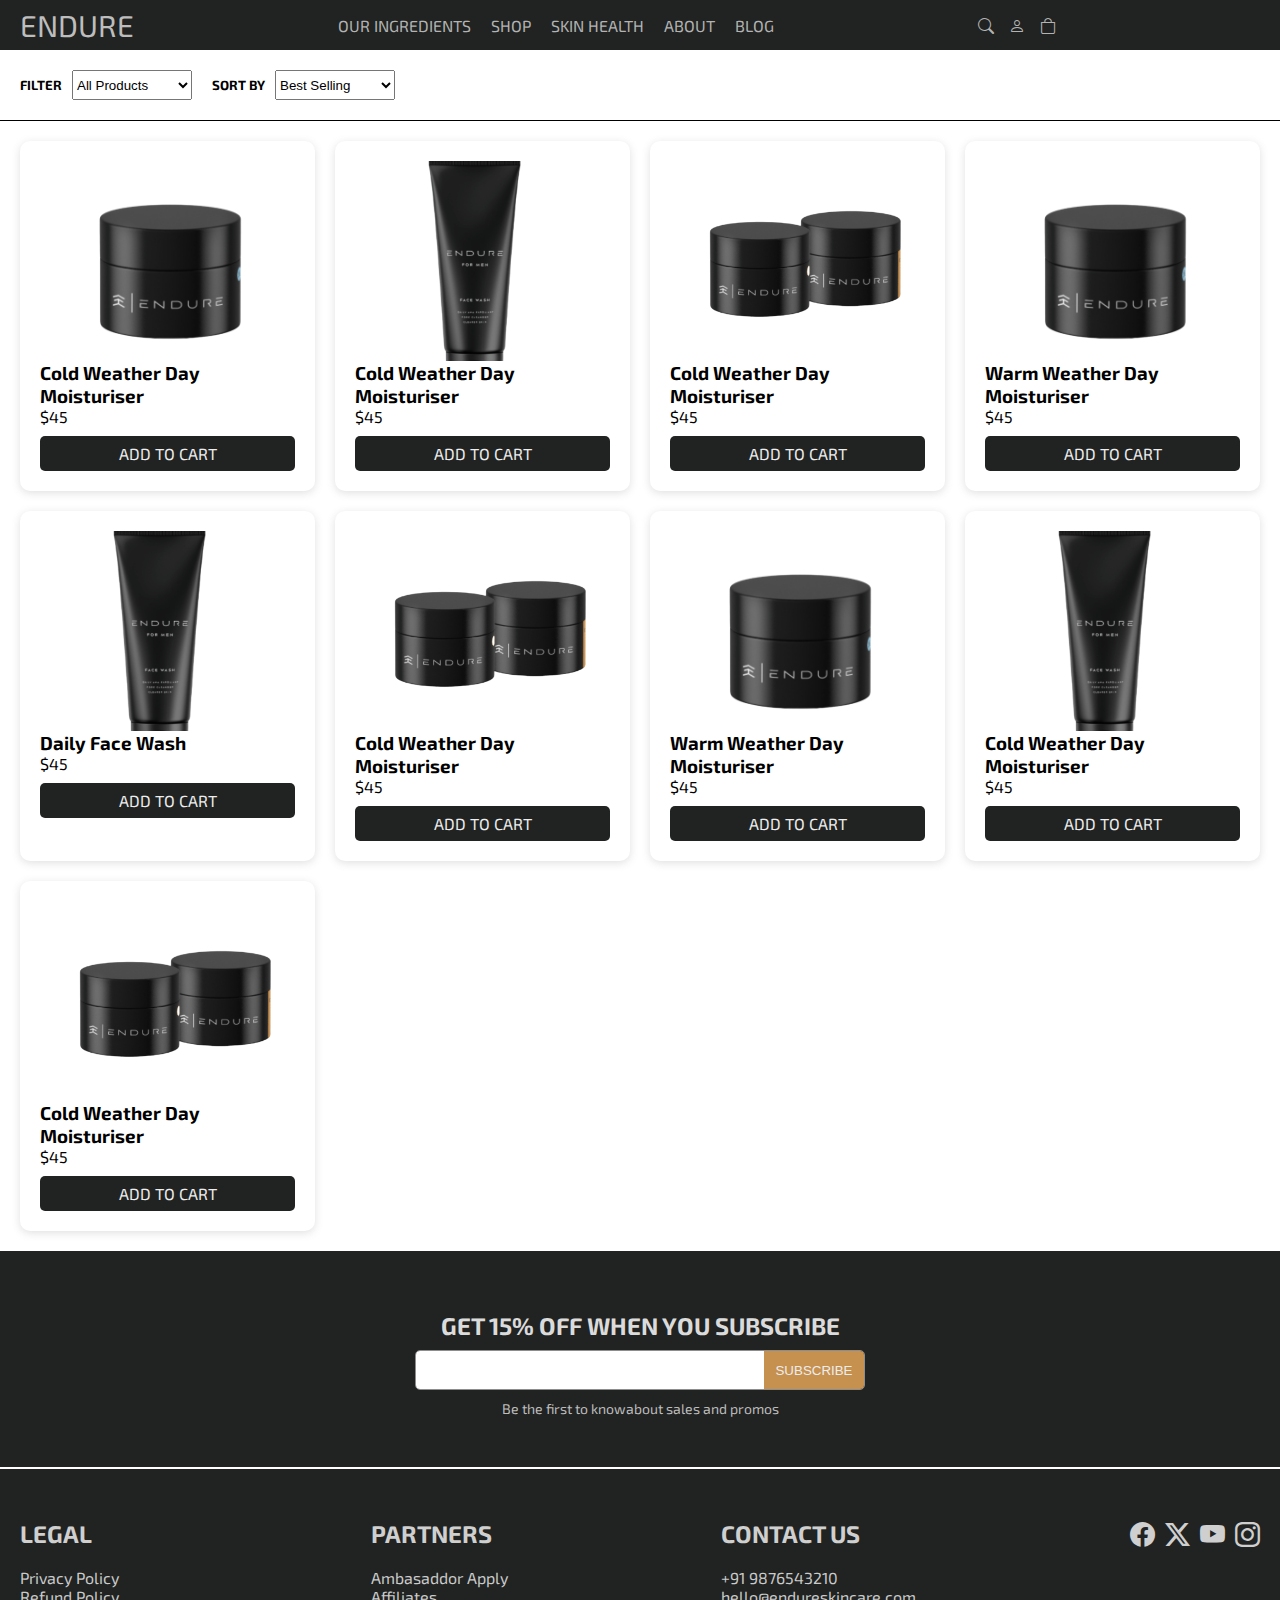
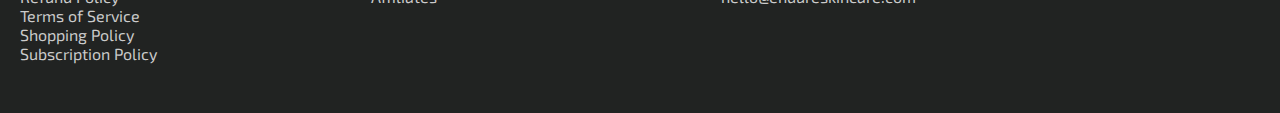
<file: products.html>
<!DOCTYPE html>
<html lang="en">
    <head>
        <meta charset="UTF-8">
        <meta name="viewport" content="width=device-width, initial-scale=1.0">
        <title>Mens Cosmetics</title>
    
    
    
        <!-- Google Fonts -->
        <link rel="preconnect" href="https://fonts.googleapis.com">
        <link rel="preconnect" href="https://fonts.gstatic.com" crossorigin>
        <link href="https://fonts.googleapis.com/css2?family=Exo+2&display=swap" rel="stylesheet">
    
        <!-- Bootstraps Icons -->
        <link rel="stylesheet" href="https://cdn.jsdelivr.net/npm/bootstrap-icons@1.11.2/font/bootstrap-icons.min.css">
    
        <!-- Custom Css -->
        <link rel="stylesheet" href="./assets/css/products.css">
    </head>
<body>
    
    <header>
        <!-- Navbar -->
        <nav>
            <!-- logo -->
            <div class="nav-logo">
                <a href="./index.html">ENDURE</a>
            </div>
            <!-- Navbar List  -->
            <ul class="nav-list">
                <li class="nav-list-items">
                    <a href="#ingredients">OUR INGREDIENTS</a>
                </li>
                <li class="nav-list-items">
                    <a href="./products.html">SHOP</a>
                </li>
                <li class="nav-list-items">
                    <a href="./index.html">SKIN HEALTH</a>
                </li>
                <li class="nav-list-items">
                    <a href="#about-us">ABOUT</a>
                </li>
                <li class="nav-list-items">
                    <a href="#">BLOG</a>
                </li>
            </ul>
            <!-- Nav user Stuffs -->
            <div class="nav-user-stuffs">
                <!-- Search Icon -->
                <i class="bi bi-search"></i>
                <!-- User iCon -->
                <i class="bi bi-person"></i>
                <!-- Cart Icon -->
                <i class="bi bi-bag"></i>
            </div>

            <!-- For responsive -->
            <div class="responsive-list-container" id="responsive-list">
                <ul class="resp-nav-list">
                    <a href="#" id="close-btn">
                        <i class="bi bi-x-circle"></i>
                    </a>

                    <li><a href="#ingredients">Our Ingredients</a></li>
                    <li><a href="./products.html">Shop</a></li>
                    <li><a href="./products.html">Skin Health</a></li>
                    <li><a href="#about-us">About</a></li>
                    <li><a href="./index.html">Blog</a></li>

                </ul>
            </div>

            <a href="#responsive-list"><i class="bi bi-three-dots-vertical"></i></a>
        </nav>
    </header>

    <main>
        <div class="filter-container">
            <div class="filter">
                <h5>FILTER </h5>
                <select name="" id="">
                    <option value="All Products">All Products</option>
                    <option value="Cold Weather">Cold Weather</option>
                    <option value="Warm Weather">Warm Weather</option>
                    <option value="Face Wash">Face Wash</option>
                </select>
            </div>

            <div class="sort-by">
                <h5>SORT BY</h5>
                <select name="" id="">
                    <option value="Best Selling">Best Selling</option>
                    <option value="Popularity">Popularity</option>
                    <option value="Most Rated">Most Rated</option>
                </select>
            </div>
        </div>
        <!-- Product list -->
        <div class="product-list">
            <div class="product">
                <img src="./assets/images/p1.png" alt="" class="product-img">
                <h3>Cold Weather Day Moisturiser</h3>
                <div class="rating">
                    <!-- Star Icons -->
                </div>
                <span>$45</span>

                <a href="#">ADD TO CART</a>
            </div>

            <div class="product">
                <img src="./assets/images/p2.png" alt="" class="product-img">
                <h3>Cold Weather Day Moisturiser</h3>
                <div class="rating">
                    <!-- Star Icons -->
                </div>
                <span>$45</span>

                <a href="#">ADD TO CART</a>
            </div>

            <div class="product">
                <img src="./assets/images/p3.png" alt="" class="product-img">
                <h3>Cold Weather Day Moisturiser</h3>
                <div class="rating">
                    <!-- Star Icons -->
                </div>
                <span>$45</span>

                <a href="#">ADD TO CART</a>
            </div>

            <div class="product">
                <img src="./assets/images/p1.png" alt="" class="product-img">
                <h3>Warm Weather Day Moisturiser</h3>
                <div class="rating">
                    <!-- Star Icons -->
                </div>
                <span>$45</span>

                <a href="#">ADD TO CART</a>
            </div>

            <div class="product">
                <img src="./assets/images/p2.png" alt="" class="product-img">
                <h3>Daily Face Wash</h3>
                <div class="rating">
                    <!-- Star Icons -->
                </div>
                <span>$45</span>

                <a href="#">ADD TO CART</a>
            </div>

            <div class="product">
                <img src="./assets/images/p3.png" alt="" class="product-img">
                <h3>Cold Weather Day Moisturiser</h3>
                <div class="rating">
                    <!-- Star Icons -->
                </div>
                <span>$45</span>

                <a href="#">ADD TO CART</a>
            </div>
            <div class="product">
                <img src="./assets/images/p1.png" alt="" class="product-img">
                <h3>Warm Weather Day Moisturiser</h3>
                <div class="rating">
                    <!-- Star Icons -->
                </div>
                <span>$45</span>

                <a href="#">ADD TO CART</a>
            </div>

            <div class="product">
                <img src="./assets/images/p2.png" alt="" class="product-img">
                <h3>Cold Weather Day Moisturiser</h3>
                <div class="rating">
                    <!-- Star Icons -->
                </div>
                <span>$45</span>

                <a href="#">ADD TO CART</a>
            </div>

            <div class="product">
                <img src="./assets/images/p3.png" alt="" class="product-img">
                <h3>Cold Weather Day Moisturiser</h3>
                <div class="rating">
                    <!-- Star Icons -->
                </div>
                <span>$45</span>

                <a href="#">ADD TO CART</a>
            </div>
        </div>
    </main>

    <footer>
        <div class="subscribe">
            <h2>GET 15% OFF WHEN YOU SUBSCRIBE</h2>
            <div class="subscribe-input-container">
                <input type="text">
                <button>SUBSCRIBE</button>
            </div>
            <p>Be the first to knowabout sales and promos</p>
        </div>

        <div class="contact-us">

            <ul class="legal">
                <li>
                    <h2>LEGAL</h2>
                </li>
                <li>Privacy Policy</li>
                <li>Refund Policy</li>
                <li>Terms of Service</li>
                <li>Shopping Policy</li>
                <li>Subscription Policy</li>
            </ul>

            <ul class="partners">
                <li>
                    <h2>PARTNERS</h2>
                </li>
                <li>Ambasaddor Apply</li>
                <li>Affiliates</li>
            </ul>

            <ul class="contacts">
                <li>
                    <h2>CONTACT US</h2>
                </li>
                <li>+91 9876543210</li>
                <li>hello@endureskincare.com</li>
            </ul>

            <ul class="follow-us">
            
                    <!-- Facebook Icon -->
                    <i class="bi bi-facebook"></i>
                
            
                    <!-- Twitter -->
                    <i class="bi bi-twitter-x"></i>
                
            
                    <!-- Youtube -->
                    <i class="bi bi-youtube"></i>
                
            
                    <!-- Instagram -->
                    <i class="bi bi-instagram"></i>
                
            </ul>
        </div>

    </footer>
</body>
</html>
</file>
<file: assets/css/products.css>
* {
  margin: 0;
  padding: 0;
  box-sizing: border-box;
  scroll-behavior: smooth;
}
body {
  font-family: "Exo 2", sans-serif;
}

/* Navbar */
/* Navbar */
nav{
    height: 7vh;
    max-height: 50px;
    display: flex;
    align-items: center;
    justify-content: space-between;
    background-color: #212322;
    color: rgb(179, 179, 179);
    padding: 0 20px;
    width: 100%;
    overflow: hidden;
}

/* Navbar logo */
.nav-logo{
    font-size: 30px;
}
.nav-logo a{
    text-decoration: none;
    color: #bdbdbd;
}


/* Navbar list */
.nav-list{
    list-style: none;
    display: flex;
    gap: 20px;
}
.nav-list a{
    text-decoration: none;
    color: rgb(179, 179, 179);
    transition: all 0.3s;
}

.nav-list a:hover{
    color: Pink;
}
.nav-user-stuffs{
    display: flex;
    align-items: center;
    gap: 15px;
    cursor: pointer;
}

/* FOr Responsive */
#responsive-list {
    background-color: rgba(0, 0, 0, 0.366);
    position: fixed;
    top: 0;
    left: 0;
    height: 100vh;
    width: 100vw;
    z-index: 0;
    display: none;
  }
  #responsive-list:target {
    display: block;
  }
  
  .resp-nav-list {
    position: fixed;
    top: 50px;
    right: 10px;
    list-style: none;
    background-color: white;
    box-shadow: rgba(0, 0, 0, 0.1) 0px 4px 6px -1px,
      rgba(0, 0, 0, 0.06) 0px 2px 4px -1px;
    border-radius: 10px;
    padding: 10px;
  }
  #close-btn {
    position: absolute;
    top: 5px;
    right: 5px;
  }
  
  .resp-nav-list a {
    text-decoration: none;
    color: rgb(77, 77, 77);
    transition: all 0.3s;
  }
  .resp-nav-list a:hover {
    color: rgb(0, 183, 255);
  }

  .bi-three-dots-vertical {
    display: none;
  }

/* Filter Container */
.filter-container {
  display: flex;
  width: 100%;
  gap: 20px;
  padding: 20px;
  border-bottom: 1px solid;
}

.filter-container select {
  height: 30px;
  width: 120px;
}

.filter-container div {
  display: flex;
  gap: 10px;
  align-items: center;
}

.product-list {
  width: 100%;
  display: flex;
  flex-wrap: wrap;
  gap: 20px;
  padding: 20px;
}

.product {
  width: calc(100% / 4 - 15px);
  /* flex: 1; */
  /* height: 400px; */
  box-shadow: rgba(99, 99, 99, 0.2) 0px 2px 8px 0px;
  padding: 20px;
  border-radius: 10px;
  display: flex;
  flex-direction: column;
}

.product img {
  height: 200px;
  width: 100%;
  border-radius: 10px;
  object-fit: cover;
}
.product a{
    margin-top: 10px;
    width: 100%;
    background-color: #212322;
    height: 35px;
    border-radius: 5px;
    color: #ededed;
    text-decoration: none;
    line-height: 35px;
    text-align: center;
}

/* Footer */
footer {
  background-color: #212322;
  /* padding: 60px 0px; */
}
.subscribe {
  display: flex;
  flex-direction: column;
  align-items: center;
  border-bottom: 2px solid white;
  width: 100%;
  padding: 50px 0;
}
.subscribe h2 {
  color: #dbdbdb;
  margin: 10px;
}

.subscribe p {
  color: #bdbdbd;
  font-size: 14px;
  margin-top: 10px;
}

.subscribe-input-container {
  height: 40px;
  display: flex;
  border: 1px solid rgb(141, 141, 141);
  border-radius: 5px;
  overflow: hidden;
  width: 450px;
}

.subscribe-input-container input {
  height: 100%;
  flex: 1;
  border: none;
  outline: none;
}
.subscribe-input-container button {
  width: 100px;
  color: #ededed;
  background-color: #c6904f;
  border: none;
  outline: none;
}

/* Contact us */
.contact-us {
  display: flex;
  justify-content: space-between;
  padding: 50px 20px;
}

.contact-us ul {
  list-style: none;
}

.contact-us ul li {
  color: rgb(203, 203, 203);
}
.contact-us ul li h2 {
  margin-bottom: 20px;
  color: #cfcfcf;
}

.follow-us {
  display: flex;
  gap: 10px;
  font-size: 25px;
  color: #cfcfcf;
}



@media screen and (max-width:1000px) {
    .product{
        width: calc(100% / 3 - 15px);
    }
}



@media screen and (max-width:700px) {
    .nav-user-stuffs{
        display: none;
    }
    .nav-list{
        display: none;
    }
    .bi-three-dots-vertical {
        display: block;
        color: #bdbdbd;
      }
    .product{
        width: calc(100% / 2 - 10px);
    }
    .subscribe-input-container {
        width: calc(100% - 20px);
      }
    .contact-us{
        flex-direction: column;
        gap: 20px;
        align-items: center;
        width: 100%;
    }
    .contact-us ul{
        text-align: center;
    }

}


@media screen and (max-width:500px) {
    .product{
        width: 100%;
    }

}
</file>
